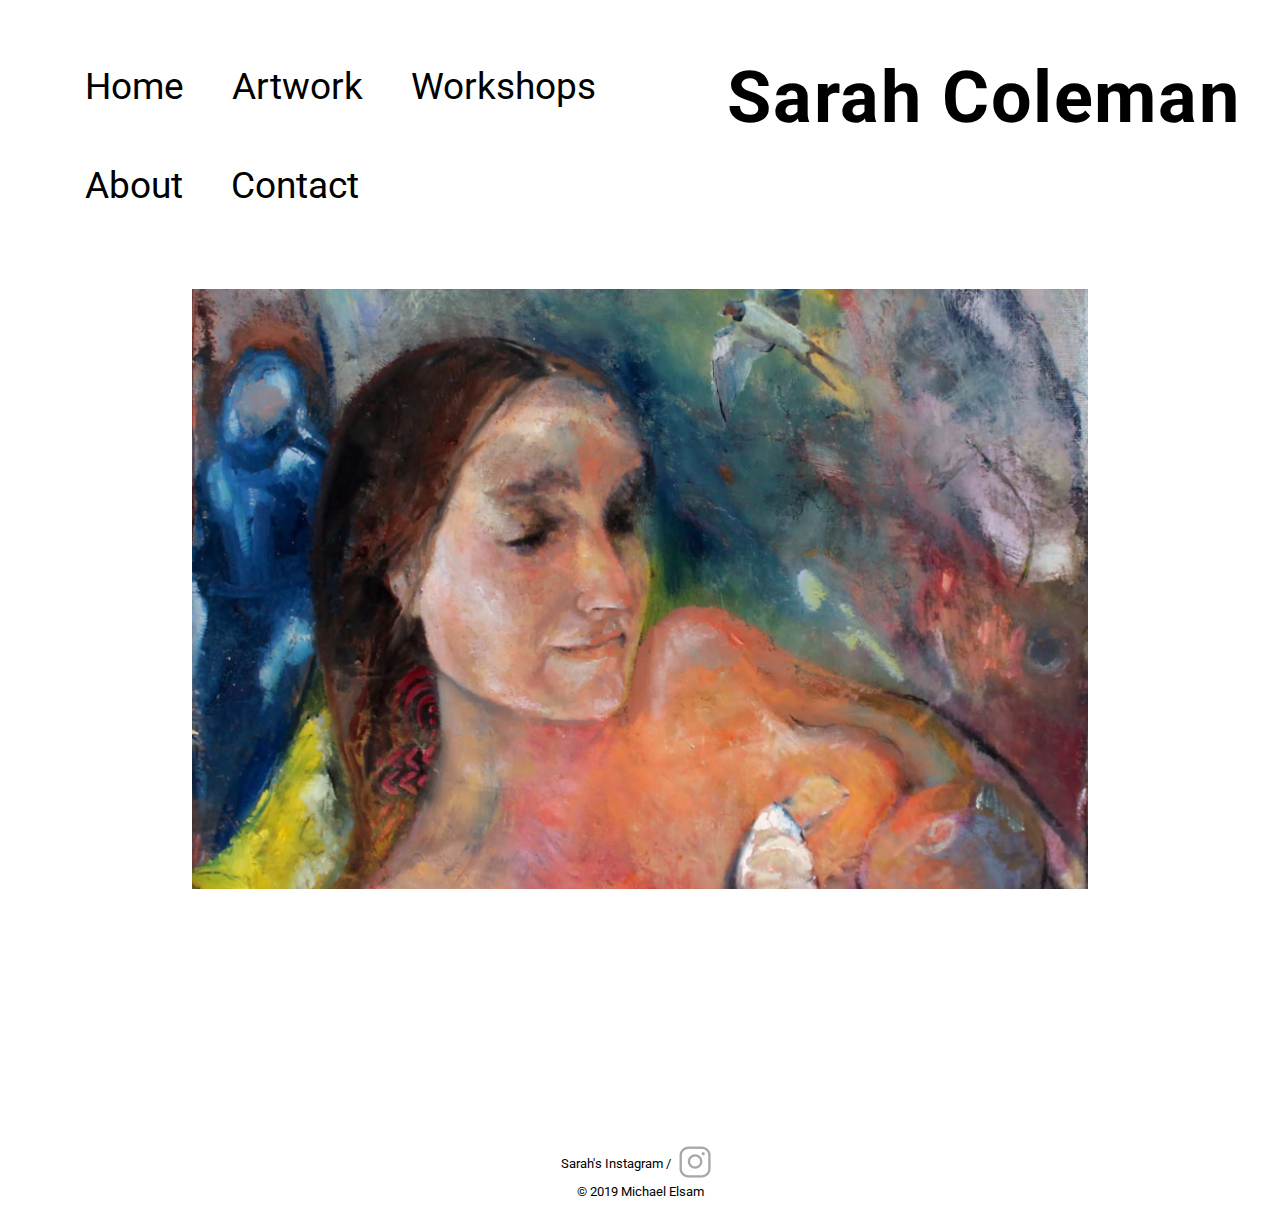
<file: index.html>
<!DOCTYPE html>
<html>
    <head>
        <meta charset="utf-8">
        <meta name="viewport" content="width=device-width, initial-scale=1.0">
        <title>Sarah Coleman | Artist</title>
        <link rel="stylesheet" type="text/css" href="style.css">
        <link rel="stylesheet" type="text/css" href="media-queries.css"> 
        <link href="https://fonts.googleapis.com/css?family=Roboto&display=swap" rel="stylesheet">
    </head>
<body>
    <div id="grid-container">
    <header>
            <ul id="large-nav-bar">
            <li><a href="index.html">Home</a></li>
            <li><a href="artwork.html">Artwork</a></li>
            <li><a href="workshops.html">Workshops</a></li>
            <li><a href="about.html">About</a></li>
            <li><a href="contact.html">Contact</a></li>
            </ul>
        <h1 id="site-title"><a href="index.html">Sarah Coleman</a></h1>
    </header>
    <div id="site-wrapper">


            <div  id="image1" class="mySlides fade"> 
                    
            </div>

            <div  id="image2" class="mySlides fade"> 
                
            </div>

            <div  id="image3" class="mySlides fade"> 
                
            </div>

            <div  id="image4" class="mySlides fade"> 
                
            </div>

            <div  id="image5" class="mySlides fade"> 
                
            </div>

    </div>
                
    
    
    
    
<div class="menu-wrap">
<input type="checkbox" class="toggler">
<div class="hamburger"><div></div></div>
<div class="menu">
<div>
<div>
<ul>
<li><a href="index.html">Home</a></li>
<li><a href="artwork.html">Artwork</a></li>
<li><a href="workshops.html">Workshops</a></li>
<li><a href="about.html">About</a></li>
<li><a href="contact.html">Contact</a></li>
</ul>
</div>
</div>
</div>
<ul>

</ul>
</div>
        
    <footer>
        
        <div class="footer-div"><p>Sarah's Instagram / </p><a href="https://www.instagram.com/carahcreative/"><img id="instagram" src="image/INSTAGRAM-128.png" alt="image of instagram logo"></a>
        </div>
        <p>&copy; 2019 Michael Elsam </p>
    </footer>
  </div>
  
</body>
</html>

        
<script type="text/javascript" src="script.js"></script>

</div>
</body>
</html>
</file>
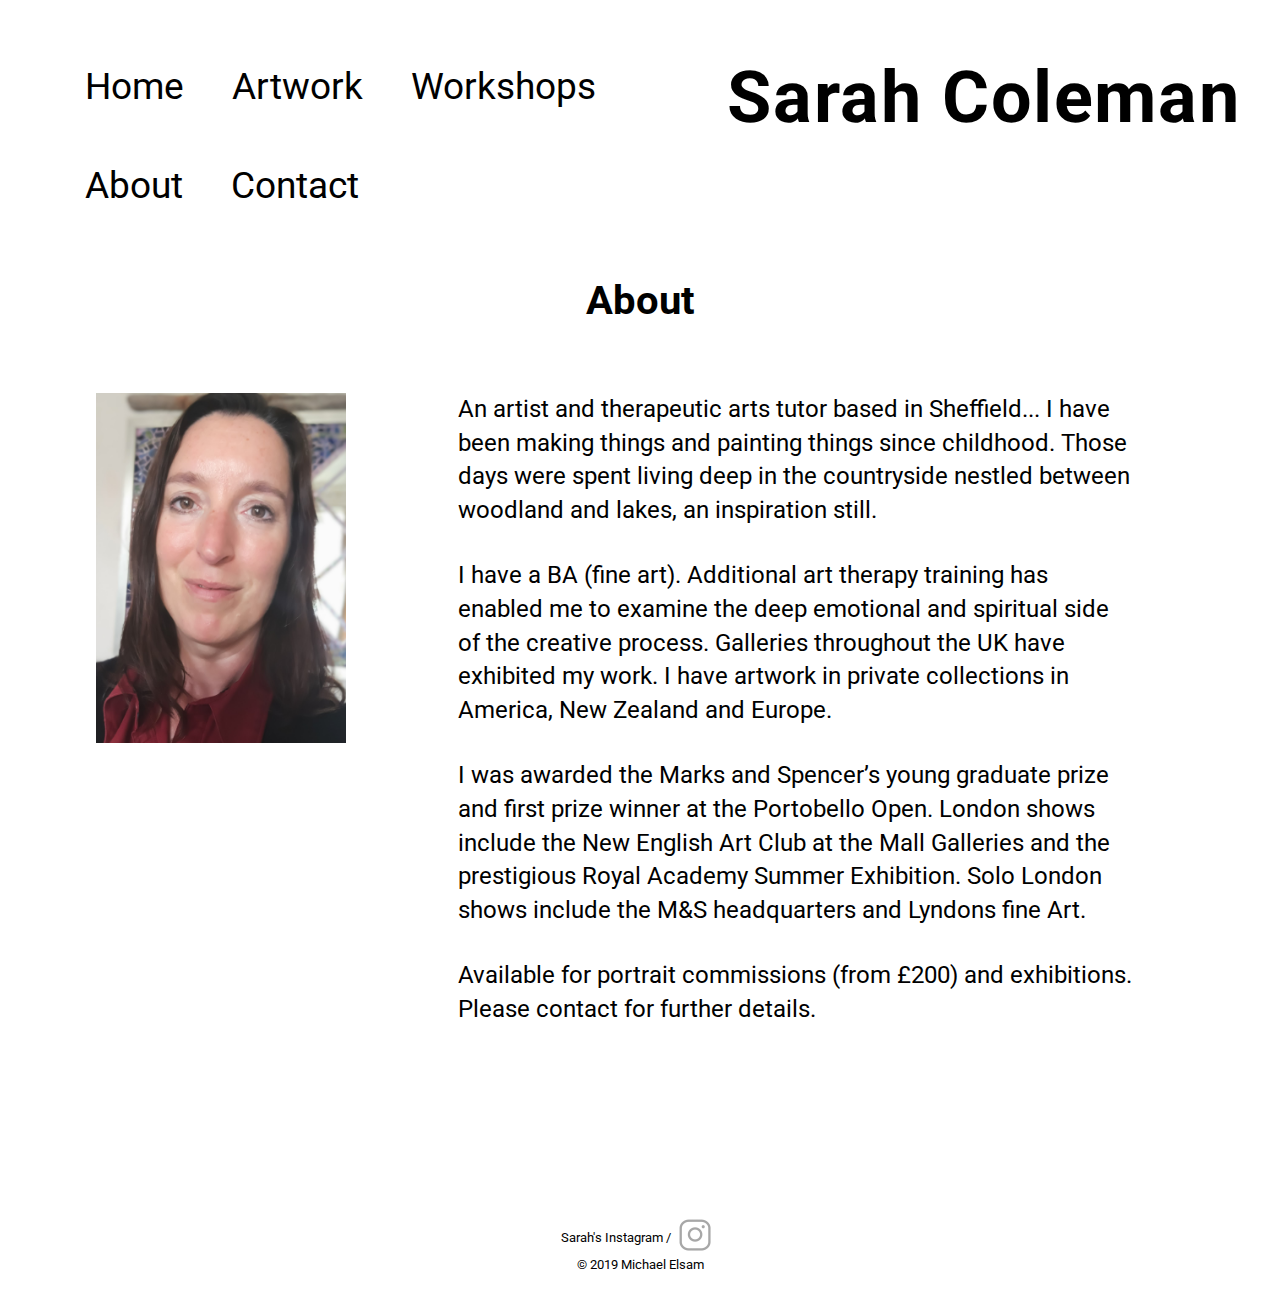
<file: about.html>
<!DOCTYPE html>
<html>
    <head>
        <meta charset="utf-8">
        <meta name="viewport" content="width=device-width, initial-scale=1.0">
        <title>Sarah Coleman | Artist</title>
        <link rel="stylesheet" type="text/css" href="style.css">
        <link rel="stylesheet" type="text/css" href="media-queries.css"> 
        <link href="https://fonts.googleapis.com/css?family=Roboto&display=swap" rel="stylesheet">
    </head>
<body>
    <div id="grid-container">
    <header>
            <ul id="large-nav-bar">
            <li><a href="index.html">Home</a></li>
            <li><a href="artwork.html">Artwork</a></li>
            <li><a href="workshops.html">Workshops</a></li>
            <li><a href="about.html">About</a></li>
            <li><a href="contact.html">Contact</a></li>
            </ul>
        <h1 id="site-title"><a href="index.html">Sarah Coleman</a></h1>
    </header>

<main id="about-page-wrapper">
    <h2>About</h2>
    <div id="about-flexbox">
        <img src="image/profile-pic-sarah.jpg">
        <div>
        <p class="about-p">An artist and therapeutic arts tutor based in Sheffield...
            I have been making things and painting things since childhood. Those days were spent living deep in the countryside nestled between woodland and lakes, an inspiration still.
            </p>

        <p class="about-p">I have a BA (fine art). Additional art therapy training has enabled me to examine the deep emotional and spiritual side of the creative process.
            Galleries throughout the UK have exhibited my work. I have artwork in private collections in America, New Zealand and Europe.</p>

            <p class="about-p">I was awarded the Marks and Spencer’s young graduate prize and first prize winner at the Portobello Open. London shows include the New English Art Club at the Mall Galleries and the prestigious Royal Academy Summer Exhibition. Solo London shows include the M&S headquarters and Lyndons fine Art.</p>

        <p class="about-p">Available for portrait commissions (from £200) and exhibitions. Please contact for further details.</p>
        </div>
    </div>
</main>
    
<div class="menu-wrap">
<input type="checkbox" class="toggler">
<div class="hamburger"><div></div></div>
<div class="menu">
<div>
<div>
<ul>
<li><a href="index.html">Home</a></li>
<li><a href="artwork.html">Artwork</a></li>
<li><a href="workshops.html">Workshops</a></li>
<li><a href="about.html">About</a></li>
<li><a href="contact.html">Contact</a></li>
</ul>
</div>
</div>
</div>
<ul>

</ul>
</div>
        
    <footer>
        
        <div class="footer-div"><p>Sarah's Instagram / </p><a href="https://www.instagram.com/carahcreative/"><img id="instagram" src="image/INSTAGRAM-128.png" alt="image of instagram logo"></a>
        </div>
        <p>&copy; 2019 Michael Elsam </p>
    </footer>
  </div>
  
</body>
</html>

        
<script type="text/javascript" src="script.js"></script>

</div>
</body>
</html>
</file>
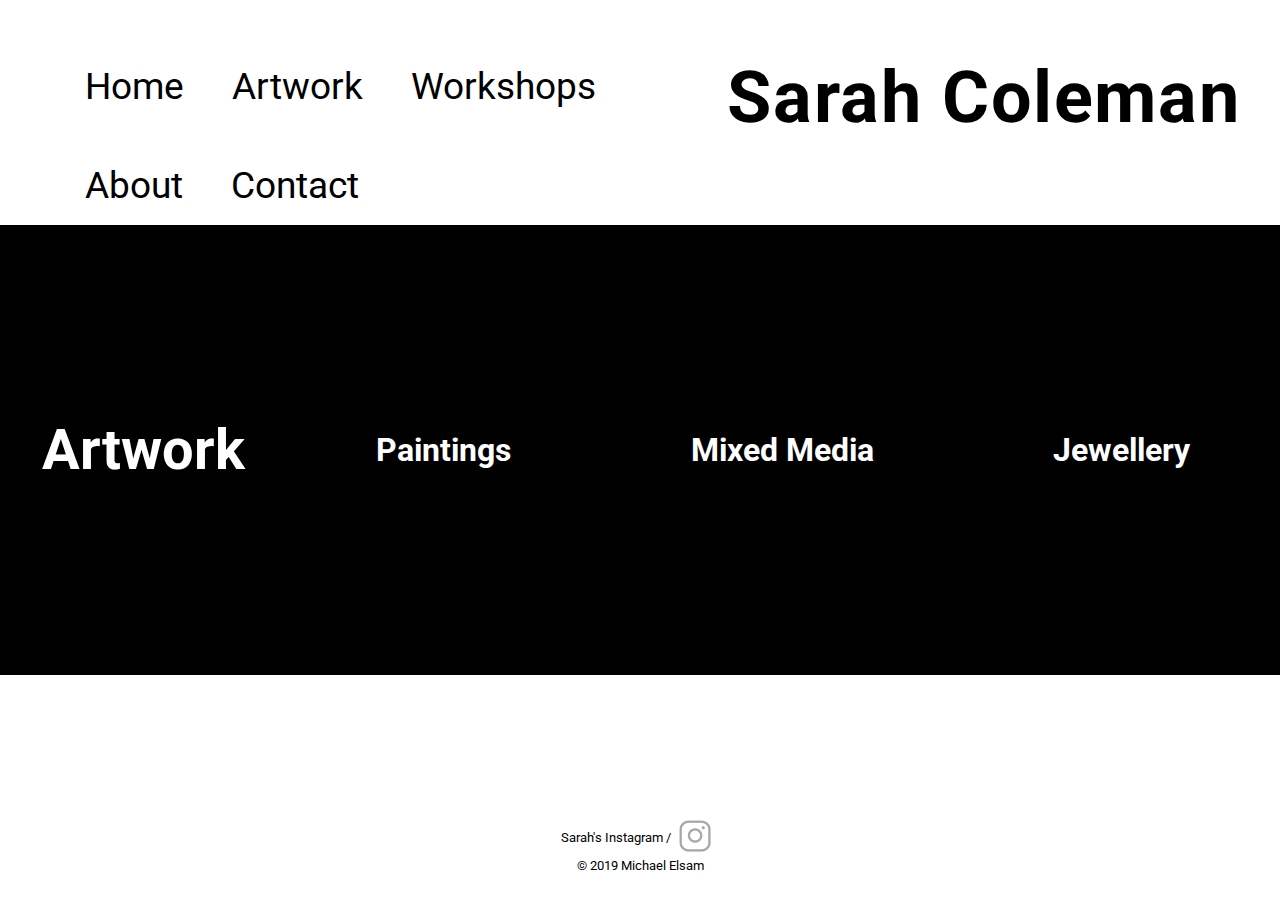
<file: artwork.html>
<!DOCTYPE html>
<html>
    <head>
        <meta charset="utf-8">
        <meta name="viewport" content="width=device-width, initial-scale=1.0">
        <title>Sarah Coleman | Artist</title>
        <link rel="stylesheet" type="text/css" href="style.css">
        <link rel="stylesheet" type="text/css" href="media-queries.css"> 
        <link href="https://fonts.googleapis.com/css?family=Roboto&display=swap" rel="stylesheet">
    </head>
<body>
    <div id="grid-container">
    <header>
            <ul id="large-nav-bar">
            <li><a href="index.html">Home</a></li>
            <li><a href="artwork.html">Artwork</a></li>
            <li><a href="workshops.html">Workshops</a></li>
            <li><a href="about.html">About</a></li>
            <li><a href="contact.html">Contact</a></li>
            </ul>
        <h1 id="site-title"><a href="index.html">Sarah Coleman</a></h1>
    </header>
    <div id="artwork-page-wrap">
    <h1 class="artwork-page-text">Artwork</h1>
        <div><h2 class="artwork-page-text hover-class"><a href="paintings.html" class="hover-class">Paintings</a></h1></div>
        <div><h2 class="artwork-page-text hover-class"><a href="mixedmedia.html" class="hover-class">Mixed Media</a></h2></div>
        <div><h2 class="artwork-page-text hover-class"><a href="jewellery.html" class="hover-class">Jewellery</a></h2></div>
    
    </div>
    
    
<div class="menu-wrap">
<input type="checkbox" class="toggler">
<div class="hamburger"><div></div></div>
<div class="menu">
<div>
<div>
<ul>
<li><a href="index.html">Home</a></li>
<li><a href="artwork.html">Artwork</a></li>
<li><a href="workshops.html">Workshops</a></li>
<li><a href="about.html">About</a></li>
<li><a href="contact.html">Contact</a></li>
</ul>
</div>
</div>
</div>
<ul>

</ul>
</div>
        
    <footer>
        
        <div class="footer-div"><p>Sarah's Instagram / </p><a href="https://www.instagram.com/carahcreative/"><img id="instagram" src="image/INSTAGRAM-128.png" alt="image of instagram logo"></a>
        </div>
        <p>&copy; 2019 Michael Elsam </p>
    </footer>
  </div>
  
</body>
</html>

        
<script type="text/javascript" src="script.js"></script>
</div>
</body>
</html>
</file>
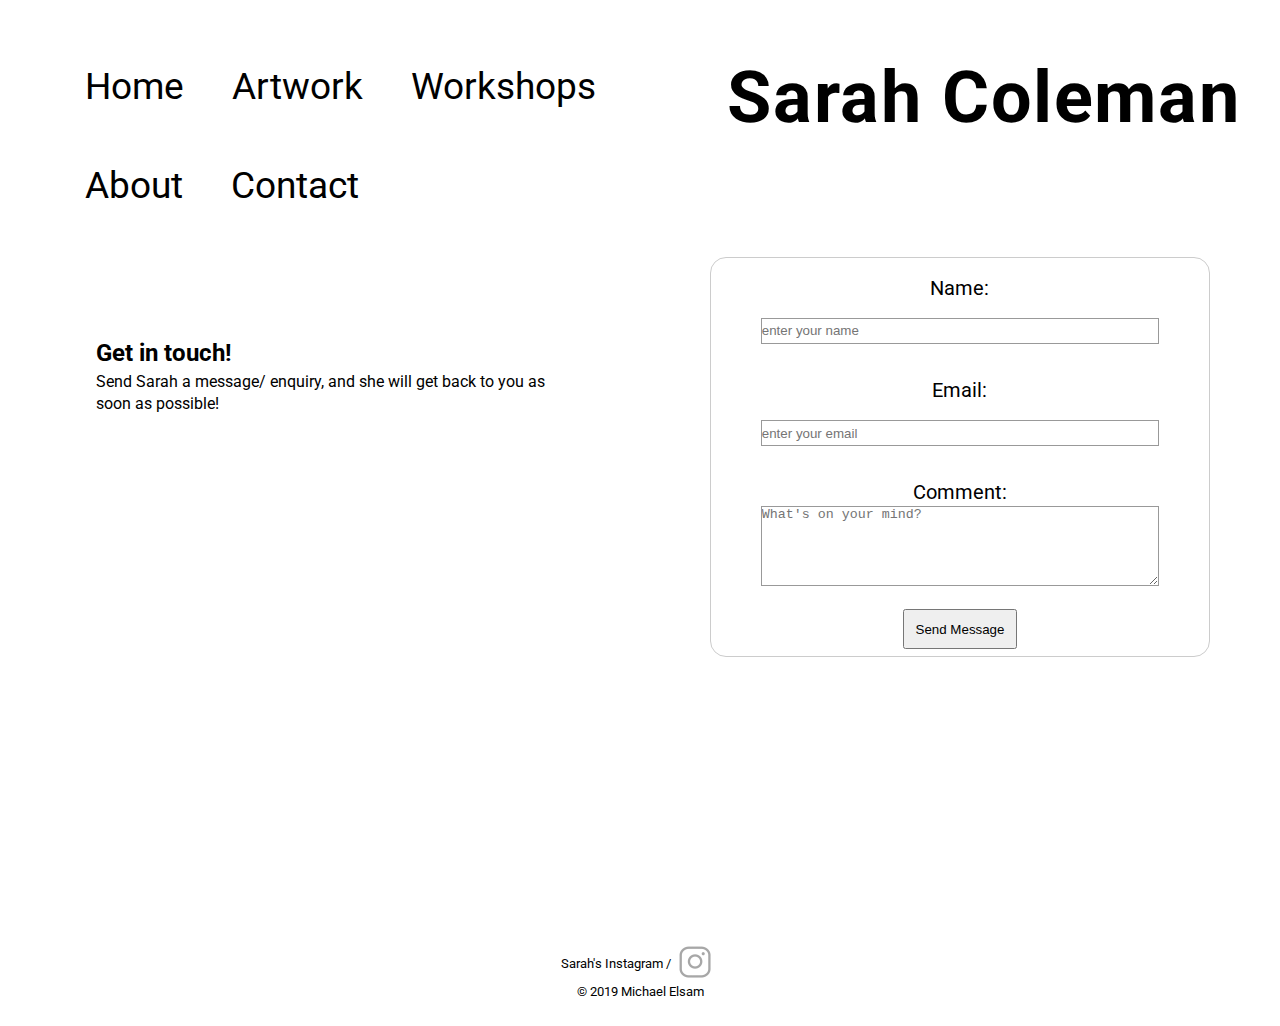
<file: contact.html>
<!DOCTYPE html>
<html>
    <head>
        <meta charset="utf-8">
        <meta name="viewport" content="width=device-width, initial-scale=1.0">
        <title>Sarah Coleman | Artist</title>
        <link rel="stylesheet" type="text/css" href="style.css">
        <link rel="stylesheet" type="text/css" href="media-queries.css"> 
        <link href="https://fonts.googleapis.com/css?family=Roboto&display=swap" rel="stylesheet">
    </head>
<body>
    <div id="grid-container-contact">
    <header>
            <ul id="large-nav-bar">
            <li><a href="index.html">Home</a></li>
            <li><a href="artwork.html">Artwork</a></li>
            <li><a href="workshops.html">Workshops</a></li>
            <li><a href="about.html">About</a></li>
            <li><a href="contact.html">Contact</a></li>
            </ul>
        <h1 id="site-title"><a href="index.html">Sarah Coleman</a></h1>
    </header>
    
        <div id="contact-text">
        <h2>Get in touch!</h2>
        <p>Send Sarah a message/ enquiry, and she will get back to you as soon as possible!</p>
        </div>
        <div id="form-wrapper">
                <form action="server-backend.node.js" method="post" class="form-main">
                    <div class="contact-form">
                        <label for="name" >Name:</label>
                        <input type="text" id="name" name="user_name" placeholder="enter your name">
                    </div>
                    <div class="contact-form">
                        <label for="mail">Email:</label>
                        <input type="email" id="mail" name="user_mail" placeholder="enter your email">
                    </div>
                    <div class="contact-form">
                        <label for="msg">Comment:</label>
                        <textarea id="comment" name="user_comment" placeholder="What's on your mind?"></textarea>
                    </div>
                    <div class="button">
                        <button type="submit">Send Message</button>
                    </div>
                </form>
            </div>



    
                
    
    
    
    
<div class="menu-wrap">
<input type="checkbox" class="toggler">
<div class="hamburger"><div></div></div>
<div class="menu">
<div>
<div>
<ul>
<li><a href="index.html">Home</a></li>
<li><a href="artwork.html">Artwork</a></li>
<li><a href="workshops.html">Workshops</a></li>
<li><a href="about.html">About</a></li>
<li><a href="contact.html">Contact</a></li>
</ul>
</div>
</div>
</div>
<ul>

</ul>
</div>
        
    <footer>
        
        <div class="footer-div"><p>Sarah's Instagram / </p><a href="https://www.instagram.com/carahcreative/"><img id="instagram" src="image/INSTAGRAM-128.png" alt="image of instagram logo"></a>
        </div>
        <p>&copy; 2019 Michael Elsam </p>
    </footer>
  </div>
  
</body>
</html>

        
<script type="text/javascript" src="script.js"></script>

</div>
</body>
</html>
</file>
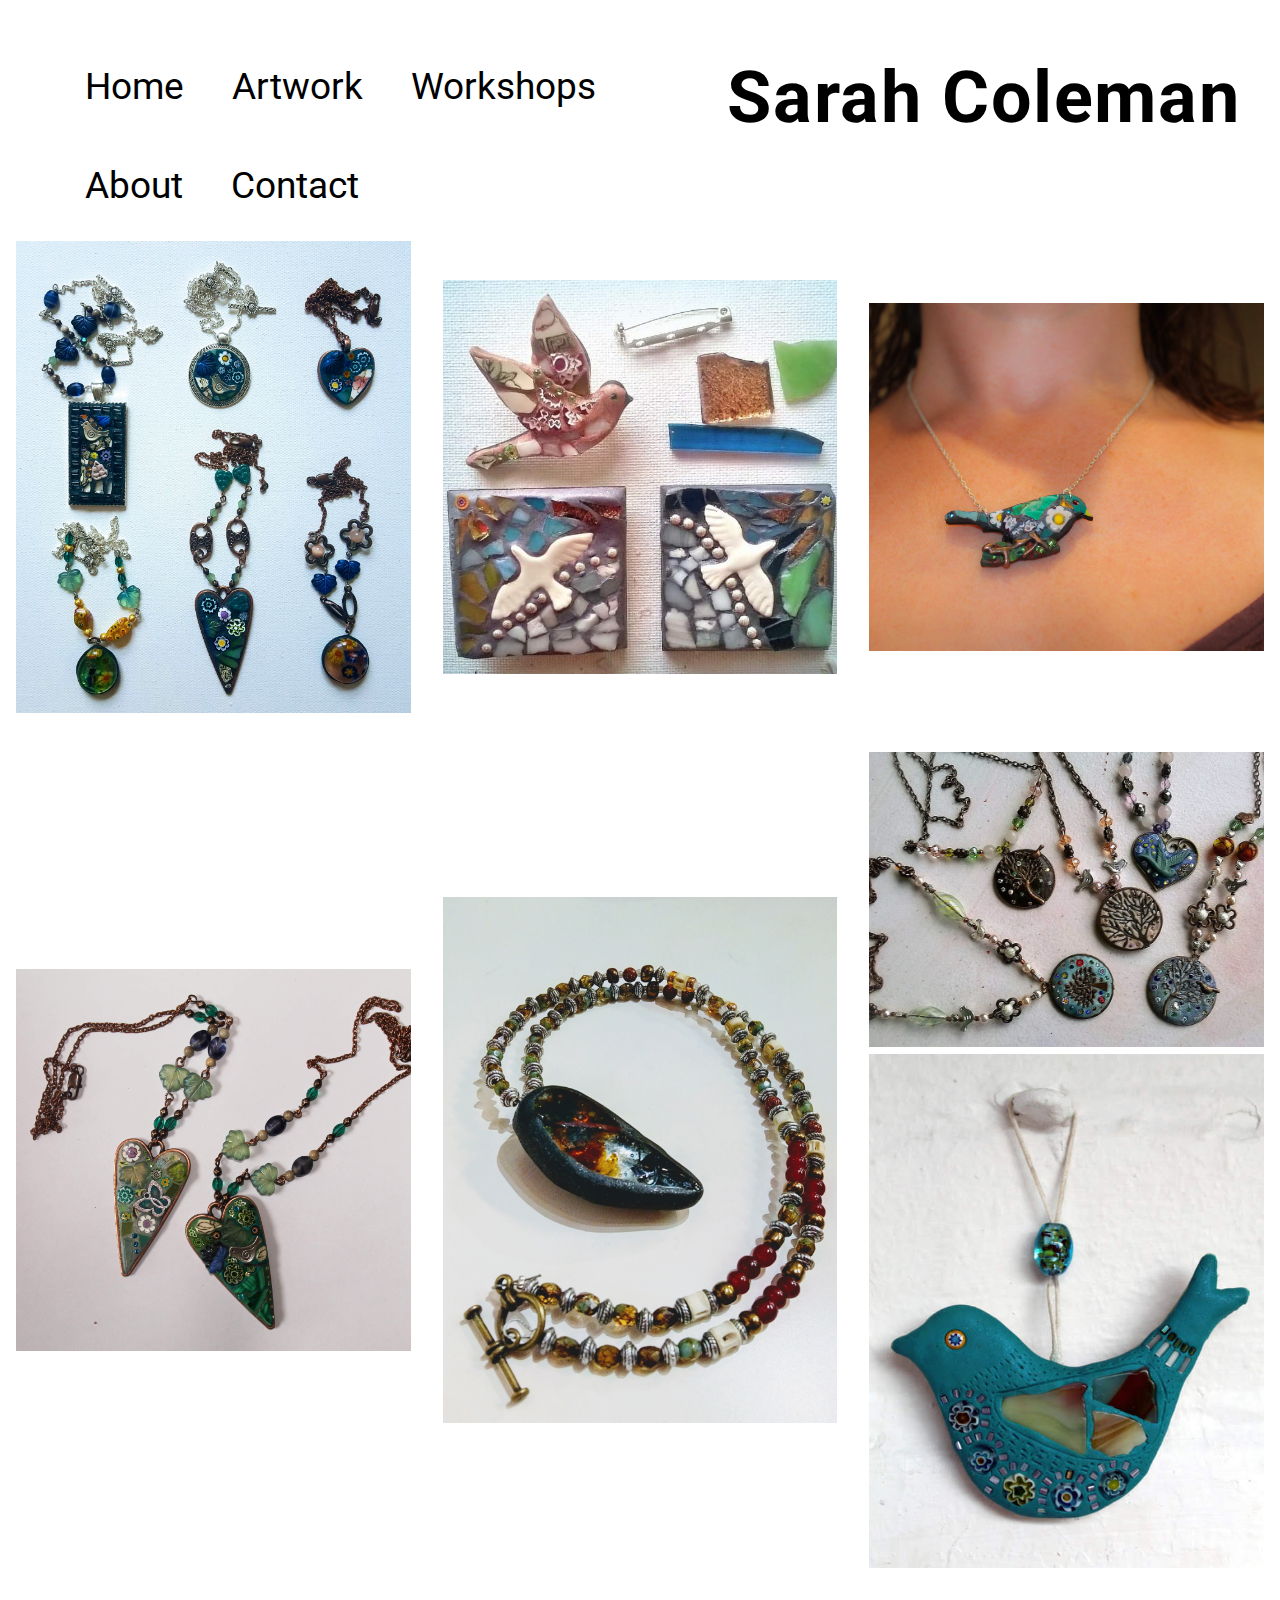
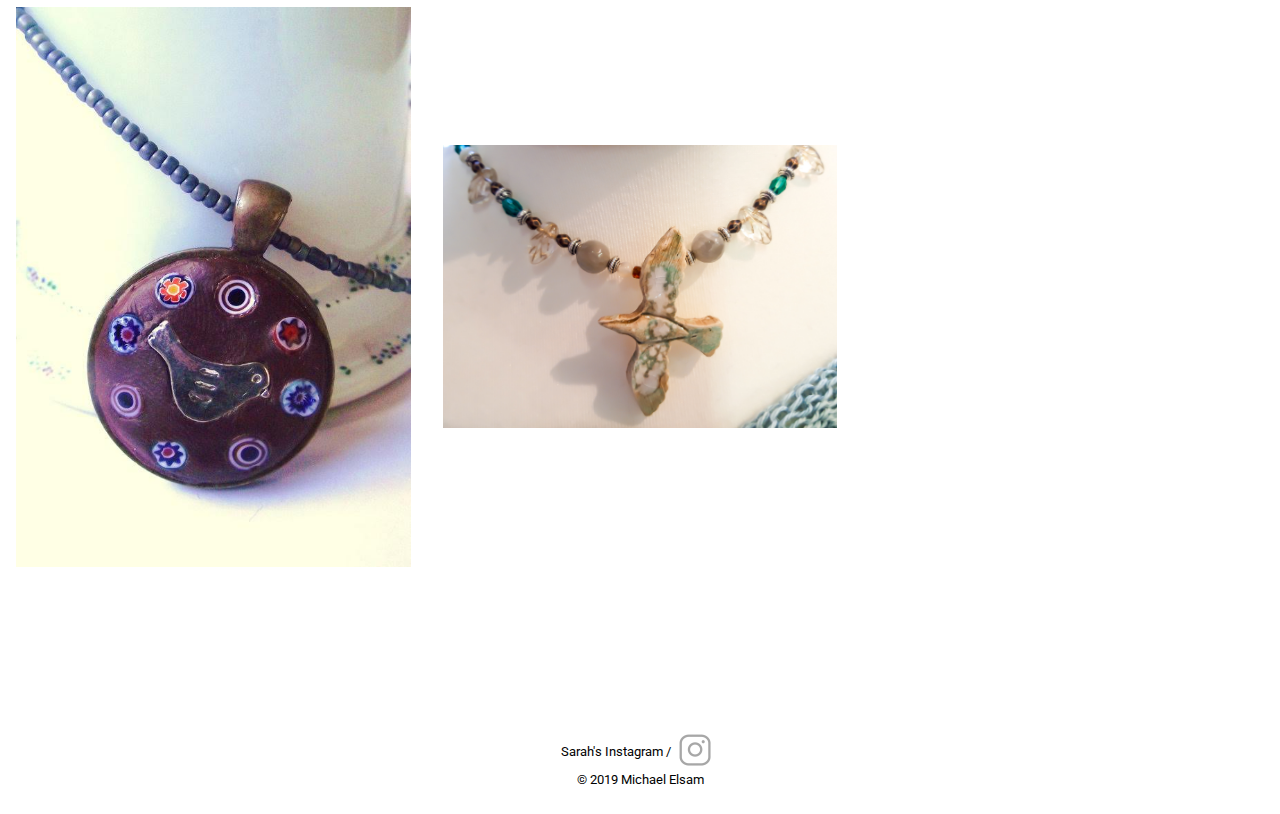
<file: jewellery.html>
<!DOCTYPE html>
<html>
    <head>
        <meta charset="utf-8">
        <meta name="viewport" content="width=device-width, initial-scale=1.0">
        <title>Sarah Coleman | Artist</title>
        <link rel="stylesheet" type="text/css" href="style.css">
        <link rel="stylesheet" type="text/css" href="media-queries.css">
        <link rel="stylesheet" type="text/css" href="gallery-styles.css">
        <link href="https://fonts.googleapis.com/css?family=Roboto&display=swap" rel="stylesheet">
    </head>
<body>
    <div id="grid-container">
    <header>
            <ul id="large-nav-bar">
            <li><a href="index.html">Home</a></li>
            <li><a href="artwork.html">Artwork</a></li>
            <li><a href="workshops.html">Workshops</a></li>
            <li><a href="about.html">About</a></li>
            <li><a href="contact.html">Contact</a></li>
            </ul>
        <h1 id="site-title"><a href="index.html">Sarah Coleman</a></h1>
    </header>
    <div id="gallery-wrapper">

        <div class="image-containers">
            <img src="jewellery/assortment-bird-jewelley.jpg" alt="an assortment of bird themed jewellery">
        </div>
        <div class="image-containers">
            <img src="jewellery/bird-brooches.jpg" alt="an assortment of bird themed brooches and tiles">
        </div>
        <div class="image-containers">
            <img src="jewellery/woman-wearing-bird-necklace.jpg" alt="woman wearing bird necklace">
        </div>
        <div class="image-containers">
            <img src="jewellery/floral-earings.jpg" alt=" a pair of floral earings">
        </div>
        <div class="image-containers">
            <img src="jewellery/shell-like-necklace.jpg" alt="a shell like necklace">
        </div>
        <div class="image-containers">
            <img src="jewellery/jewelery1.jpg" alt="an assortment of nature themed necklaces>
        </div>
        <div class="image-containers">
            <img src="jewellery/mosaic bird.jpg" alt="a mosaic bird">
        </div>
        <div class="image-containers">
            <img src="jewellery/mosaic pendant.jpg" alt="a mosaic pendant">
        </div>
        <div class="image-containers">
            <img src="jewellery/eagle-necklace.jpg" alt="an eagle themed necklace">
        </div>

    </div>
                
    
    
    
    
<div class="menu-wrap">
<input type="checkbox" class="toggler">
<div class="hamburger"><div></div></div>
<div class="menu">
<div>
<div>
<ul>
<li><a href="index.html">Home</a></li>
<li><a href="artwork.html">Artwork</a></li>
<li><a href="workshops.html">Workshops</a></li>
<li><a href="about.html">About</a></li>
<li><a href="contact.html">Contact</a></li>
</ul>
</div>
</div>
</div>
<ul>

</ul>
</div>
        
    <footer>
        
        <div class="footer-div"><p>Sarah's Instagram / </p><a href="https://www.instagram.com/carahcreative/"><img id="instagram" src="image/INSTAGRAM-128.png" alt="image of instagram logo"></a>
        </div>
        <p>&copy; 2019 Michael Elsam </p>
    </footer>
  </div>
  
</body>
</html>

        
<script type="text/javascript" src="script.js"></script>

</div>
</body>
</html>
</file>
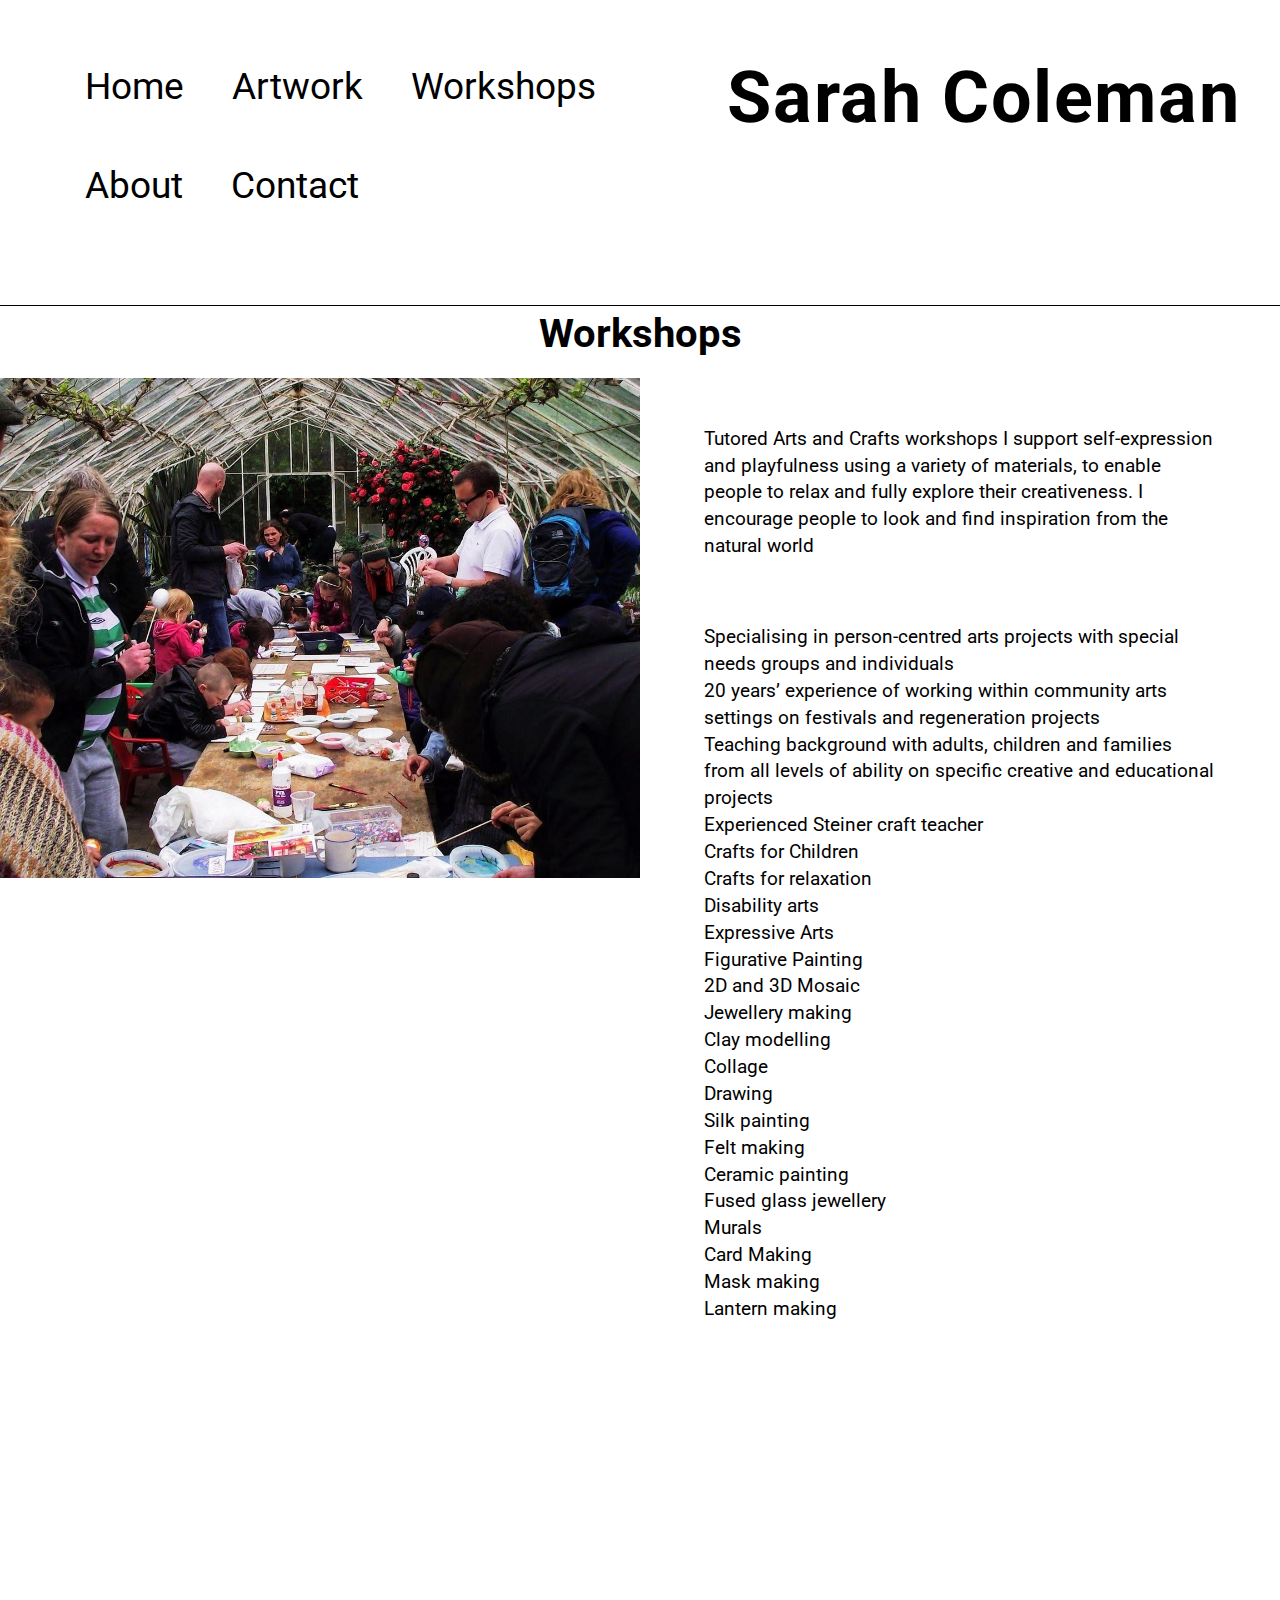
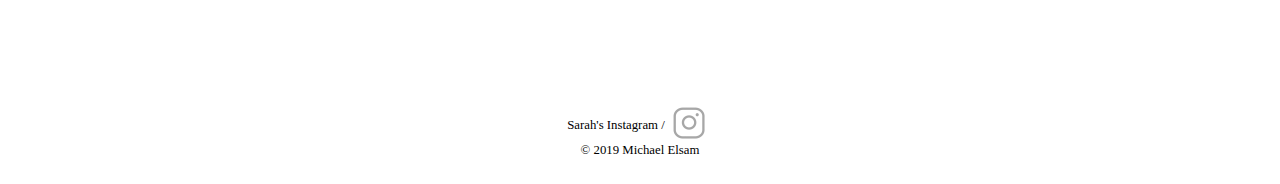
<file: workshops.html>
<!DOCTYPE html>
<html>
    <head>
        <meta charset="utf-8">
        <meta name="viewport" content="width=device-width, initial-scale=1.0">
        <title>Sarah Coleman | Artist</title>
        <link rel="stylesheet" type="text/css" href="style.css">
        <link rel="stylesheet" type="text/css" href="media-queries.css"> 
        <link href="https://fonts.googleapis.com/css?family=Roboto&display=swap" rel="stylesheet">
    </head>
<body>
    <div id="grid-container-on-workshops">
    <header>
            <ul id="large-nav-bar">
            <li><a href="index.html">Home</a></li>
            <li><a href="artwork.html">Artwork</a></li>
            <li><a href="workshops.html">Workshops</a></li>
            <li><a href="about.html">About</a></li>
            <li><a href="contact.html">Contact</a></li>
            </ul>
        <h1 id="site-title"><a href="index.html">Sarah Coleman</a></h1>
    </header>
   
    <div id="workshop-wrapper">
            <h1 id="workshop-h1">Workshops</h1>
            <div id="workshop-item-1" class="workshop-items">
            <img src="workshop-images/workshop1.jpg" alt="workshop photo" class="workshop-image">
            </div>


            <div id="workshop-item-2">
            <p>
                    Tutored Arts and Crafts workshops
                    I support self-expression and playfulness using a variety of materials, to enable people to relax and fully explore their creativeness. I encourage people to look and find inspiration from the natural world
            </p>
            <ul>
                <li>Specialising in person-centred arts projects with special needs groups and individuals</li>
                <li>20 years’ experience of working within community arts settings on festivals and regeneration projects</li>
                <li>Teaching background with adults, children and families from all levels of ability on specific creative and educational projects</li>
                <li>Experienced Steiner craft teacher</li>
                <li>Crafts for Children</li>
                <li>Crafts for relaxation</li>
                <li>Disability arts</li>
                <li>Expressive Arts</li>
                <li>Figurative Painting</li>
                <li>2D and 3D Mosaic</li>
                <li>Jewellery making</li>
                <li>Clay modelling</li>
                <li>Collage</li>
                <li>Drawing</li>
                <li>Silk painting</li>
                <li>Felt making</li>
                <li>Ceramic painting</li>
                <li>Fused glass jewellery</li>
                <li>Murals</li>
                <li>Card Making</li>
                <li>Mask making</li>
                <li>Lantern making</li>

            </ul>
         
            </div>
        

    </div>

    </div>
                
    
    
    
    
<div class="menu-wrap">
<input type="checkbox" class="toggler">
<div class="hamburger"><div></div></div>
<div class="menu">
<div>
<div>
<ul>
<li><a href="index.html">Home</a></li>
<li><a href="artwork.html">Artwork</a></li>
<li><a href="workshops.html">Workshops</a></li>
<li><a href="about.html">About</a></li>
<li><a href="contact.html">Contact</a></li>
</ul>
</div>
</div>
</div>
<ul>

</ul>
</div>
        
    <footer>
        
        <div class="footer-div"><p>Sarah's Instagram / </p><a href="https://www.instagram.com/carahcreative/"><img id="instagram" src="image/INSTAGRAM-128.png" alt="image of instagram logo"></a>
        </div>
        <p>&copy; 2019 Michael Elsam </p>
    </footer>
  </div>
  
</body>
</html>

        
<script type="text/javascript" src="script.js"></script>
</div>
</body>
</html>
</file>
<file: style.css>
/* general site styling start */
:root {
  --primary-color: rgba(13, 110, 139, 0.75);
  --overlay-color: rgba(24, 39, 51, 0.85);
  --menu-speed: 0.75s;
}

html {
  margin: 0;
  padding: 0;
  height: 100%;
}

a {
  cursor: pointer;
}


* {
  box-sizing: border-box;
  margin: 0;
  padding: 0;
}

#grid-container {
  width: 100%;
  display: grid;
  height: 100%;
  font-family: 'Roboto', sans-serif;
  line-height: 1.4;
  grid-template-rows: 25% auto auto 25%;
  grid-template-columns: repeat(12, 1fr);
  grid-template-areas: 'h h h h h h h h h h h h'
                       'w w w w w w w w w w w w'
                       'w w w w w w w w w w w w'
                       'f f f f f f f f f f f f';
}

#grid-container-on-workshops {
  width: 100%;
  display: grid;
  min-height: 100%;
  font-family: 'Roboto', sans-serif;
  line-height: 1.4;
  grid-template-rows: 1fr auto auto 1fr;
  grid-template-columns: repeat(12, 1fr);
  grid-template-areas: 'h h h h h h h h h h h h'
                       'w w w w w w w w w w w w'
                       'w w w w w w w w w w w w'
                       'f f f f f f f f f f f f';
}

header {
  /* margin-top: 1.4em; */
  display: flex;
  justify-content: flex-end;
  flex-wrap: nowrap;
  grid-area: h;
  justify-self: end;
}

body {
  height: 100%;
}


#large-nav-bar {
  display: none;
}

#site-wrapper {
  max-width: 2000px;
  max-height: 100%;
  width: 100%;
  margin: 2rem auto;
  /* overflow: hidden; */
  height: auto;
  grid-area: w;
  margin-bottom: 7rem;
}



#artwork-page-wrap {
  display: flex;
  flex-direction: column;
  max-width: 2000px;
  height: 25rem;
  width: 100%;
  margin: auto;
  overflow: hidden;
  background-color: #000;
  width: 100%;
  grid-area: w;
  margin-bottom: 2rem;
  height: 100%;
  align-items: center;
  justify-content: space-around;
  color: white;
}


/* slideshowImages */

#image1 {
  background-image: url("paintings/motherandchild.jpg");
  background-size: cover;
  background-position: center;
  width: 100%;
  height: 250px;
}

#image2 {
  background-image: url("jewellery/jewelery1.jpg");
  background-size: cover;
  background-position: center;
  width: 100%;
  height: 250px;
}

#image3 {
  background-image: url("mixed-media/mosaic-bird.jpg");
  background-size: cover;
  background-position: center;
  width: 100%;
  height: 250px;
}

#image4 {
  background-image: url("workshop-images/workshop1.jpg");
  background-size: cover;
  background-position: center;
  width: 100%;
  height: 250px;
}

#image5 {
  background-image: url("paintings/woman-in-hat.jpg");
  background-size: cover;
  background-position: center;
  width: 100%;
  height: 250px;
}

/* .mySlides {
  display: none;
} */

.fade {

  animation-name: fade;
  animation-duration: 7s;
  animation-timing-function: ease-out;
}


@keyframes fade {
  from {opacity: .6}
  to {opacity: 1}
}

footer {
  display: flex;
  align-items: center;
  flex-direction: column;
  font-size: 0.8rem;
  grid-area: f;
  align-self: end;
  padding-bottom: 2em;
}

.footer-div {
  display: flex;
  align-items: center;
  min-width: 100%;
  display: flex;
  flex-direction: row;
  justify-content: center;
}

/* .footer-div a {
  width: 100%;
} */

#instagram {
  min-width: 0.2rem;
  max-width: 2rem;
  margin: 0 0.5rem;
}

ul li {
  list-style: none;
  
}

a {
  text-decoration: none;
  color: black;
  cursor: pointer;
}



/* general site styling end */

/* showcase are styling start */

.showcase {
  background-color: var(--primary-color);
  color: #fff;
  height: 100vh;
  position: relative;
}

.showcase:before {
  content: '';
  background: url("http://upload.wikimedia.org/wikipedia/commons/6/66/VanGogh-starry_night_ballance1.jpg") no-repeat center center/cover;
  position: absolute;
  top: 0;
  left: 0;
  width: 100%;
  height: 100%;
  z-index: -1;
}

.showcase .showcase-inner {
  display: flex;
  flex-direction: column;
  align-items: center;
  justify-content: center;
  text-align: center;
  height: 100%;
}

.showcase h1 {
  font-size: 4rem;
}

.showcase p {
  font-size: 1.3rem;
}

.btn {
  display: inline-block;
  border: none;
  background-color: var(--primary-color);
  color: #fff;
  padding: 0.75rem 1.5rem;
  margin-top: 1rem;
  text-decoration: none;
  transition: opacity 1s ease-in;
}

.btn:hover {
  opacity: 0.7;
}

/* showcase area styling end */

/* menu styling start */

.menu-wrap {
  position: fixed;
  top: 0;
  left: 0;
  z-index: 1;
}

.menu-wrap .toggler {
  position: absolute;
  top: 0;
  left: 0;
  z-index: 2;
  cursor: pointer;
  width: 50px;
  height: 50px;
  opacity: 0;
}

.menu-wrap .hamburger {
  position: absolute;
  top: 0;
  left: 0;
  z-index: 1;
  width: 60px;
  height: 60px;
  padding: 1rem;
  background: #fff;
  display: flex;
  align-items: center;
  justify-content: center;
  border-radius: 10%;
  border: 1px solid black;
  margin: 0.3em;
}

/* menu styling end */

/* hamburger lines, middle, top and bottom */

.menu-wrap .hamburger > div {
  position: relative;
  width: 100%;
  height: 2px;
  background-color: #000;
  display: flex;
  align-items: center;
  justify-content: center;
  transition: all 0.4s ease;
}

.menu-wrap .hamburger > div::before,
.menu-wrap .hamburger > div::after {
  content: '';
  position: absolute;
  z-index: 1;
  top: -10px;
  width: 100%;
  height: 2px;
  background: inherit;

}

/* the below moves one of two lines down to create three lines on hamburger */

.menu-wrap .hamburger > div::after {
  top: 10px;
}

/* toggler animate */

.menu-wrap .toggler:checked + .hamburger > div {
  transform: rotate(135deg);
}

/* turn hamburger lines into x shape */

.menu-wrap .toggler:checked + .hamburger > div::before,
.menu-wrap .toggler:checked + .hamburger > div::after {
  top: 0;
  transform: rotate(90deg);
}

/* rotate slightly on hover when in checked state */

.menu-wrap .toggler:checked:hover + .hamburger > div {
  transform: rotate(225deg);
}

/* show the menu */

.menu-wrap .toggler:checked ~ .menu {
  visibility: visible;
}

.menu-wrap .toggler:checked ~ .menu > div {
  transform: scale(1);
  transition-duration: var(--menu-speed);
}

.menu-wrap .toggler:checked ~ .menu > div > div {
  opacity: 1;
  transition: 0.4s ease;
}


.menu-wrap .menu {
  position: fixed;
  top: 0;
  left: 0;
  width: 100%;
  height: 100%;
  visibility: hidden;
  overflow: hidden;
  display: flex;
  align-items: center;
  justify-content: center;
}

.menu-wrap .menu > div {
  background: var(--overlay-color);
  border-radius: 50%;
  width: 200vh;
  height: 200vh;
  display: flex;
  flex: none;
  align-items: center;
  justify-content: center;
  transform: scale(0);
  transition: all 0.4s ease;
}

.menu-wrap .menu > div > div {
  text-align: center;
  max-width: 90vh;
  max-height: 100vh;
  opacity: 0;
  transition: opacity 0.4s ease;
}


.menu-wrap .menu > div > div > ul > li {
  list-style: none;
  color: #fff;
  font-size: 1.5rem;
  padding: 1rem;
}

.menu-wrap .menu > div > div > ul > li > a {
  color: inherit;
  text-decoration: none;
  transition: color 0.4s ease;
}
















#site-title {
  font-size: 1.8rem;
  font-family: 'Roboto', sans-serif;
  padding: 1rem;
  letter-spacing: 0.1rem;
  color: black;
}

#site-title > a {
  color: black;
}


#artwork-page-wrap h1 {
  font-size: 2.5rem;
}
#artwork-page-wrap .artwork-page-text a {
  color: white;
  padding: 2rem;
  margin: 1rem;
  /* border-bottom: white 1px solid; */
  cursor: pointer;
}


.selected {
  color: gray;
}

.hoverClass {
  cursor: pointer;
}

.hoverClass:hover {
  color: gray;
}

/* workshop page styles */

.workshop-image {
  width: 100%;
  max-height: auto;
  margin: 1rem auto 1rem;
}

#workshop-h1 {
  border-top: 1px solid #000;
  margin-top: 2rem;
  text-align: center;
}



#workshop-wrapper {
  grid-area: w;
  display: grid;
  grid-template-rows: repeat(5, auto);
  grid-template-columns: repeat(12, 1fr);
  grid-template-areas: 'a a a a a a a a a a a a'
                       'b b b b b b b b b b b b'
                       'b b b b b b b b b b b b'
                       'c c c c c c c c c c c c'
                       'c c c c c c c c c c c c'; 
  /* align-items: center; */
  width: 100%;
  height: 100%;
} 


#workshop-h1 {
  grid-area: a;
}

#workshop-item-1 {
  grid-area: b;
  width: 75%;
  margin: auto;
  background-image: url("workshop-images/workshop1.jpg");
  background-size: cover;
  background-position: center;
  width: 100%;
  height: 250px;
}

.workshop-image {
  display: none;
}

#workshop-item-2 {
  grid-area: c;
  margin: 2rem;
}

.workshop-p {
  padding: 0.8rem;
}

.workshop-items {
  margin: 0.2rem;
}


/* about page styles */


#about-page-wrapper {
  grid-area: w;
  display: flex;
  flex-direction: column;
  align-content: center;
  margin-top: 2rem;
}

#about-page-wrapper h2 {
  align-self: center;
  margin: 1rem;
  font-size: 1.7rem;
}

#about-flexbox {
  display: flex;
  flex-direction: column;
}

#about-flexbox img {
  width: 200px;
  height: 250px;
  margin: auto;
}

.about-p {
  margin: 1rem;
}

/* contact page styling */

#grid-container-contact {
  width: 100%;
  display: grid;
  height: 100%;
  font-family: 'Roboto', sans-serif;
  line-height: 1.4;
  grid-template-rows: 25% auto auto 25%;
  grid-template-columns: repeat(12, 1fr);
  grid-template-areas: 'h h h h h h h h h h h h'
                       't t t t t t t t t t t t'
                       'w w w w w w w w w w w w'
                       'f f f f f f f f f f f f';
}

#contact-text {
  grid-area: t;
  margin: 2.5rem;
  display: flex;
  flex-direction: column;
}

#form-wrapper {
  max-width: 2000px;
  max-height: 100%;
  width: 100%;
  margin: auto;
  /* overflow: hidden; */
  height: 100%;
  grid-area: w;
  margin-bottom: 7rem;
  display: flex;
  flex-direction: column;
}

#contact-wrapper p, #contact-wrapper h2 {
  margin: 0 1.5rem 0;
}

.contact-form {
  display: flex;
  flex-direction: column;
  max-width: 80%;
  height: 100%;
  margin: auto;
  justify-content: space-between;
}

.form-main {
  height: 25rem;
  margin: 2em auto;
  width: 80%;
  max-width: 500px;
  /* padding: 0.2rem; */
  border: 1px solid #ccc;
  border-radius: 1em;
  display: flex;
  flex-direction: column;
  align-items: center;
  justify-content: center;
}

label {
  display: block;
  text-align: center;
  width: 100px;
  font-size: 1.25em;
}

input, textarea {
  font: sans-serif;
  width: 100%;
  height: 2em;
  border: 1px solid #999;
}

input:focus, textarea:focus {
  border-color: #000;
}

textarea {
  vertical-align: top;
  height: 5rem;
}

button {
  margin: .5em;
  padding: 0.8em;
}

.contact-form {
  margin: 1em 0;
  width: 100%;
  display: flex;
  flex-direction: column;
  align-items: center;
}


/* paintings gallery styling */

#painting-wrapper {
  display: grid;
  grid-template-columns: 1fr;
  grid-area: w;
  grid-gap: 1rem;
}

.painting-divs {
  /* margin: 0 0 1rem; */
}

.painting-images {
  max-width: 100%;
  object-fit: cover;
}

/* #human-profile-image {
  transform: rotate(90deg);
} */
</file>
<file: media-queries.css>
@media (min-width: 375px) {
    #site-wrapper {
        margin-bottom: 5em;
    }
}

@media (min-width: 375px) {
    #image1, #image2, #image3, #image4, #image5 {
        height: 300px;
    }
}

@media (min-width: 450px) {
    #site-title {
        font-size: 2.3rem;
    }
}

@media (min-width: 500px) {
    .about-p {
        margin: 2rem;
        font-size: 1.3rem;
      }

    #about-flexbox img {
    max-width: 250px;
    }
    
}


@media (min-width: 600px) {
    #image1, #image2, #image3, #image4, #image5 {
        height: 370px;
    }
    #site-title {
        font-size: 2.7rem;
    }

    #grid-container-workshop p {
        font-size: 1.5rem;
        padding: 2rem;
    }

    #grid-container-workshop h1 {
        font-size: 2.5rem;
    }

    .workshop-p {
        padding: 1.2rem;
        font-size: 1.2rem;
      }
    
    #workshop-h1 {
        font-size: 2.5rem;
      }

    #workshop-item-1 {
        height: 350px;
      }

    #workshop-item-2 p, #workshop-item-2 ul {
        padding: 1.5rem;
    }

    .about-p {
        margin: 2rem 2.5rem 2rem;
        font-size: 1.3rem;
      }

    #about-flexbox img {
        width: 300px;
        height: 350px;
    }

    #about-page-wrapper h2 {
        align-self: center;
        margin: 1rem;
        font-size: 2.5rem;
      }
      
}

@media (min-width: 700px) {
    .about-p {
        margin: 2rem 3rem 2rem;
        font-size: 1.5rem;
      }

      #image1, #image2, #image3, #image4, #image5 {
        
        height: 450px;
    }

    #workshop-item-1 {
        height: 400px;
    }

    
    #workshop-item-2 p, #workshop-item-2 ul {
        padding: 2rem;
        font-size: 1.2rem;
    }
}

@media (min-width: 800px) {
    #image1, #image2, #image3, #image4, #image5 {
        height: 450px;
    }

    
}

@media (min-width: 900px) {
    #site-title {
        align-self: flex-start;
        font-size: 3.2rem;
        padding-top: 3rem;
    }

    div.menu-wrap {
        display: none;
    }

    #large-nav-bar > a:link {
        text-decoration: none;
        color: black;
    }

    #large-nav-bar {
        display: flex;
        justify-content: flex-start;
        flex-wrap: wrap;
        padding: 1em;
        font-size: 1.2em;
        width: 50%;
        color: black;
    }

    #large-nav-bar > li {
        padding: 1rem;
    }

    header {
        justify-content: space-around;
        width: 100%;
    }


    #workshop-photo-wrapper img {
        max-width: 75%;
        text-align: center;
        margin: auto;
      }

      .workshop-items > img {
          margin: auto;
      }

      #workshop-photo-wrapper {
          align-items: center;
      }
    
      #about-flexbox {
        display: flex;
        flex-direction: row;
        margin: 1rem 4rem 1rem;
        justify-content: flex-start;
      }

      #about-flexbox img {
          margin: 2rem;
      }
      

    
}

@media (min-width: 1024px) {
    #site-title {
        align-self: flex-start;
        font-size: 3.7rem;
        padding-top: 3rem;
    }

    #large-nav-bar {
        align-self: flex-start;
        font-size: 1.7rem;
    }

    #image1, #image2, #image3, #image4, #image5 {
        /* height: 450px; */
    }

    #workshop-item-1 {
        height: 500px;
    }

 

    /* #workshop-wrapper {
        display: grid;
        width: 100%;
        grid-template-rows: repeat(6, auto);
        grid-template-columns: repeat(12, 1fr);
        grid-template-areas: 'h h h h h h h h h h h h'
                             '1 1 1 1 2 2 2 2 3 3 3 3'
                             '1 1 1 1 2 2 2 2 3 3 3 3'
                             '1 1 1 1 2 2 2 2 3 3 3 3'
                             '1 1 1 1 2 2 2 2 3 3 3 3'
                             '1 1 1 1 2 2 2 2 3 3 3 3'
      } 

      #workshop-h1 {
        grid-area: h;
      }
      

    #workshop-item-1 {
        grid-area: 1; 
    }

    #workshop-item-2 {
        grid-area: 2; 
    }

    #workshop-item-3 {
        grid-area: 3;
    } */


    
}

@media (min-width: 1024px) {
    #site-title {
        align-self: flex-start;
        font-size: 3.7rem;
        padding-top: 3rem;
    }

    #large-nav-bar {
        align-self: flex-start;
        font-size: 1.9rem;
        justify-content: flex-start;

    }

   
    #image1, #image2, #image3, #image4, #image5 {
        /* height: 900px; */
        width: 80%;
        margin: 2rem auto;
        /* height: 600px; */
    }

    footer {
        margin-top: 3rem;
    }


    #artwork-page-wrap {
        flex-direction: row;
        justify-content: space-around;
        height: 100%;
    }

    #artwork-page-wrap h1 {
        font-size: 3.5rem;
    }

    #artwork-page-wrap h2 {
        font-size: 2rem;
    }

    #workshop-wrapper {
        grid-area: w;
        display: grid;
        grid-template-rows: repeat(5, auto);
        grid-template-columns: repeat(12, 1fr);
        grid-template-areas: 'a a a a a a a a a a a a'
                             'b b b b b b c c c c c c'
                             'b b b b b b c c c c c c'
                             'b b b b b b c c c c c c'
                             'b b b b b b c c c c c c'; 
        /* align-items: center; */
        width: 100%;
        height: 100%;
      }
      
      #workshop-item-1 {
          margin-top: 1rem;
      }

      #workshop-item-2 {
          font-size: 1.2rem;
      }

    
}

@media (min-width: 1200px) {

    #contact-text {
        margin-top: 5rem;
        padding: 2rem;
    }

    

    #grid-container-contact {
        width: 100%;
        display: grid;
        height: 100%;
        font-family: 'Roboto', sans-serif;
        line-height: 1.4;
        grid-template-rows: 25% auto auto 25%;
        grid-template-columns: repeat(12, 1fr);
        grid-template-areas: 'h h h h h h h h h h h h'
                             't t t t t t w w w w w w'
                             't t t t t t w w w w w w'
                             'f f f f f f f f f f f f';
      }

    .about-p {
        padding: 0 2rem 0;
    }
}

@media (min-width: 1270px) {
    #large-nav-bar li {
        padding: 1.5rem;
    }

    #site-title {
        font-size: 4.5rem;
    }

    #large-nav-bar {
        font-size: 2.3rem;
    }

    #image1, #image2, #image3, #image4, #image5 {

        width: 70%;
        height: 600px;
        
        /* height: 700px; */
    }

    #contact-text {
        margin-left: 4rem;
    }

    


}
</file>
<file: gallery-styles.css>
#gallery-wrapper {
  /* max-width: 2000px; */
  /* max-height: 100%; */
  /* width: 100%; */
  /* margin: 2rem auto; */
  /* overflow: hidden; */
  /* height: auto; */
  grid-area: w;
  /* margin-bottom: 7rem; */
  display: flex;
  flex-wrap: wrap;
  flex-direction: row;
  align-items: center;
  justify-content: flex-start;
  /* grid-template-rows: repeat(8, 1fr); */
  /* grid-auto-rows: 1fr; */
  /* grid-template-columns: repeat(12, 1fr);
  grid-template-areas: 'a a a a a a a a a a a a'
                       'b b b b b b b b b b b b'
                       'c c c c c c c c c c c c'
                       'd d d d d d d d d d d d'
                       'e e e e e e e e e e e e'
                       'f f f f f f f f f f f f'
                       'g g g g g g g g g g g g'
                       'h h h h h h h h h h h h'
                       'i i i i i i i i i i i i'
                       'j j j j j j j j j j j j'
                       'k k k k k k k k k k k k'
                       'l l l l l l l l l l l l'
                       'm m m m m m m m m m m m'
                       'n n n n n n n n n n n n'
                       'o o o o o o o o o o o o';
}
   */
}

 .image-containers {
    padding: 1rem;
} 

.image-containers>img {
    max-width: 100%;
  
  
  }

  @media (min-width: 600px) {
    .image-containers {
      max-width: 50%;
    }
  }

  @media (min-width: 1000px) {
    .image-containers {
      max-width: 33.33%;
    }
  }
/* @media (min-width: 550px) {
  #gallery-wrapper {
    grid-template-columns: 1fr 1fr;
  }
}

@media (min-width: 1000px) {
  #gallery-wrapper {
    grid-template-columns: 1fr 1fr 1fr;
  }
}

@media (min-width: 2000px) {
  #gallery-wrapper {
    grid-template-columns: 1fr 1fr 1fr 1fr;
  }
} */

/* Style the Image Used to Trigger the Modal */
#myImg {
  cursor: pointer;
  transition: 0.3s;
}

#myImg:hover {opacity: 0.7;}

/* The Modal (background) */
.modal {
  display: none; /* Hidden by default */
  position: fixed; /* Stay in place */
  z-index: 1; /* Sit on top */
  padding-top: 100px; /* Location of the box */
  left: 0;
  top: 0;
  width: 100%; /* Full width */
  height: 100%; /* Full height */
  overflow: auto; /* Enable scroll if needed */
  background-color: rgb(0,0,0); /* Fallback color */
  background-color: rgba(0,0,0,0.9); /* Black w/ opacity */
}

/* Modal Content (Image) */
.modal-content {
  margin: auto;
  display: block;
  width: 80%;
  max-width: 700px;
}

/* Caption of Modal Image (Image Text) - Same Width as the Image */
#caption {
  margin: auto;
  display: block;
  width: 80%;
  max-width: 700px;
  text-align: center;
  color: #ccc;
  padding: 10px 0;
  height: 150px;
}

/* Add Animation - Zoom in the Modal */
.modal-content, #caption {
  animation-name: zoom;
  animation-duration: 0.6s;
}

@keyframes zoom {
  from {transform:scale(0)}
  to {transform:scale(1)}
}

/* The Close Button */
.close {
  position: absolute;
  top: 15px;
  right: 35px;
  color: #f1f1f1;
  font-size: 40px;
  font-weight: bold;
  transition: 0.3s;
}

.close:hover,
.close:focus {
  color: #bbb;
  text-decoration: none;
  cursor: pointer;
}

/* 100% Image Width on Smaller Screens */
@media only screen and (max-width: 700px){
  .modal-content {
    width: 100%;
  }
}
</file>
